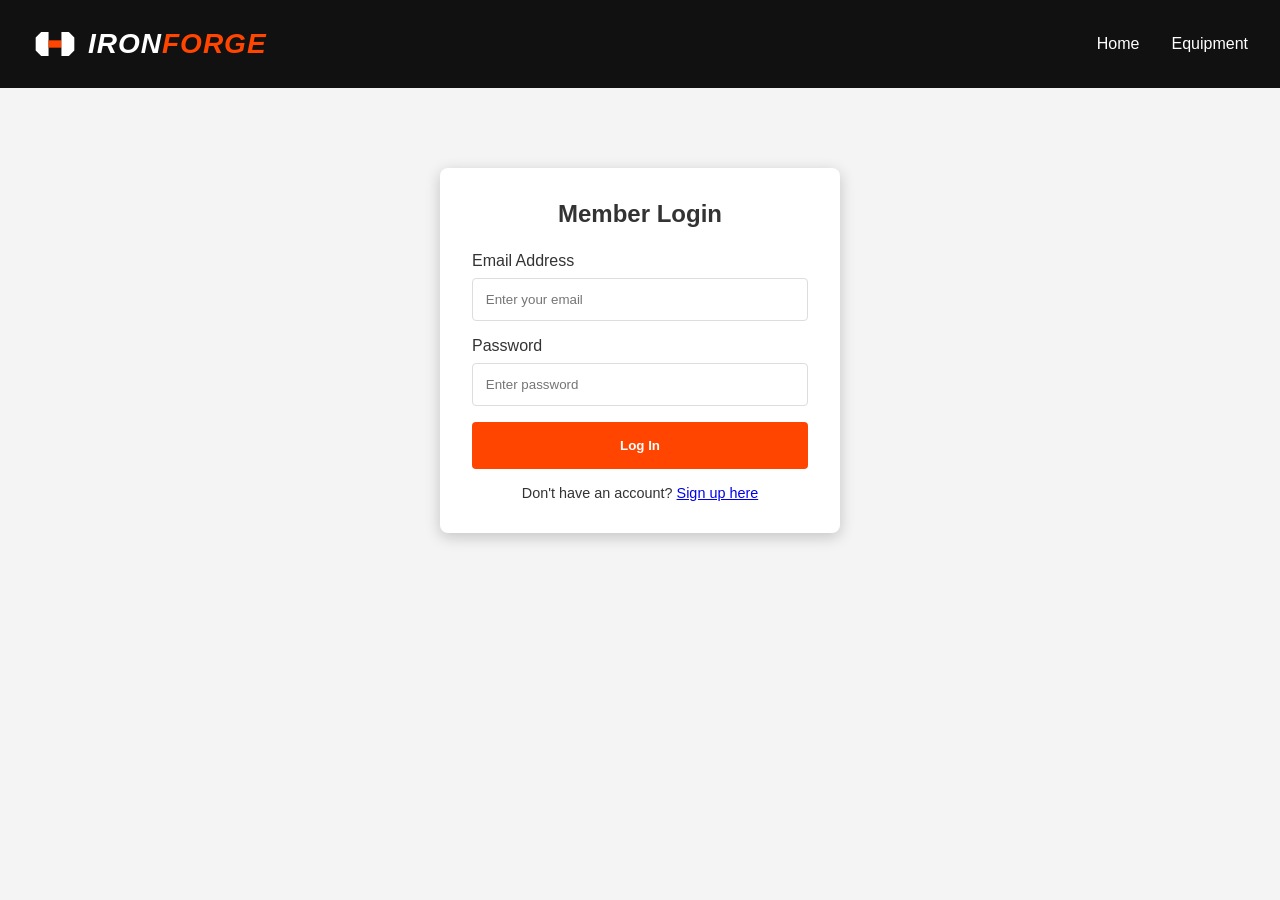
<file: login.html>
<!DOCTYPE html>
<html lang="en">
<head>
    <meta charset="UTF-8">
    <meta name="viewport" content="width=device-width, initial-scale=1.0">
    <title>IronForge | Login</title>
    <link rel="stylesheet" href="style.css">
    <style>
        .login-container {
            max-width: 400px;
            margin: 5rem auto;
            background: white;
            padding: 2rem;
            border-radius: 8px;
            box-shadow: 0 4px 15px rgba(0,0,0,0.2);
        }
        .login-container h2 { margin-bottom: 1.5rem; text-align: center; }
        .form-group { margin-bottom: 1rem; }
        .form-group label { display: block; margin-bottom: 0.5rem; }
        .form-group input { width: 100%; padding: 0.8rem; border: 1px solid #ddd; border-radius: 4px; }
        .login-btn { width: 100%; background: #ff4500; color: white; border: none; padding: 1rem; cursor: pointer; font-weight: bold; border-radius: 4px; }
        .login-btn:hover { background: #e63e00; }
        .signup-link { text-align: center; margin-top: 1rem; font-size: 0.9rem; }
    </style>
</head>
<body>
    <nav class="navbar">
        <a href="index.html" class="logo" style="text-decoration: none; display: flex; align-items: center; gap: 10px;">
    <svg width="46" height="50" viewBox="0 0 50 50" xmlns="http://www.w3.org/2000/svg">
        <path d="M 4 18 L 10 12 L 18 12 L 18 38 L 10 38 L 4 32 Z" fill="#ffffff" />
        <path d="M 18 21 L 32 21 L 32 29 L 18 29 Z" fill="#ff4500" />
        <path d="M 32 12 L 40 12 L 46 18 L 46 32 L 40 38 L 32 38 Z" fill="#ffffff" />
    </svg>
    <div style="font-family: 'Poppins', sans-serif; font-size: 28px; font-weight: 800; font-style: italic; color: #ffffff; letter-spacing: 1px;">
        IRON<span style="color: #ff4500;">FORGE</span>
    </div>
</a>
        <ul class="nav-links">
            <li><a href="MainPage.html">Home</a></li>
            <li><a href="equipment.html">Equipment</a></li>
        </ul>
    </nav>

    <div class="login-container">
        <h2>Member Login</h2>
        <form id="loginForm">
            <div class="form-group">
                <label>Email Address</label>
                <input type="email" placeholder="Enter your email" required>
            </div>
            <div class="form-group">
                <label>Password</label>
                <input type="password" placeholder="Enter password" required>
            </div>
            <button type="submit" class="login-btn">Log In</button>
        </form>
        <p class="signup-link">Don't have an account? <a href="#">Sign up here</a></p>
    </div>
</body>
</html>
</file>
<file: style.css>
* {
    margin: 0;
    padding: 0;
    box-sizing: border-box;
    font-family: 'Segoe UI', Tahoma, Geneva, Verdana, sans-serif;
}

html {
    scroll-behavior: smooth;
}

body {
    background-color: #f4f4f4;
    color: #333;
}

/* --- Navigation --- */
.navbar {
    display: flex;
    justify-content: space-between;
    align-items: center;
    background-color: #111;
    color: white;
    padding: 1.2rem 2rem;
    position: sticky;
    top: 0;
    z-index: 100;
}

.logo {
    font-size: 1.5rem;
    font-weight: bold;
    text-transform: uppercase;
    color: #ff4500;
    letter-spacing: 1px;
}

.nav-links {
    display: flex;
    list-style: none;
    gap: 2rem;
}

.nav-links a {
    color: white;
    text-decoration: none;
    font-weight: 500;
    transition: color 0.3s;
}

.nav-links a:hover {
    color: #ff4500;
}

.nav-actions a {
    color: white;
    text-decoration: none;
    margin-left: 1.5rem;
    font-weight: bold;
}

/* --- Hero --- */
.hero {
    background-color: #222;
    color: white;
    text-align: center;
    padding: 5rem 2rem;
    border-bottom: 5px solid #ff4500;
}

.hero h1 {
    font-size: 3.5rem;
    margin-bottom: 1rem;
}

/* --- Products --- */
.products {
    padding: 4rem 2rem;
    max-width: 1200px;
    margin: 0 auto;
    min-height: 60vh;
}

.products h2 {
    text-align: center;
    margin-bottom: 3rem;
    font-size: 2.5rem;
}

.product-grid {
    display: grid;
    grid-template-columns: repeat(auto-fit, minmax(250px, 1fr));
    gap: 2rem;
}

.product-card {
    background: white;
    padding: 1.5rem;
    border-radius: 8px;
    text-align: center;
    box-shadow: 0 4px 10px rgba(0,0,0,0.05);
    transition: transform 0.3s;
}

.product-card:hover {
    transform: translateY(-8px);
}

.product-card img {
    max-width: 100%;
    height: 200px;
    object-fit: contain;
    margin-bottom: 1rem;
}

.price {
    font-size: 1.2rem;
    color: #ff4500;
    font-weight: bold;
    margin: 0.8rem 0;
}

button {
    background-color: #111;
    color: white;
    border: none;
    padding: 0.8rem 1.5rem;
    cursor: pointer;
    border-radius: 4px;
    width: 100%;
    font-weight: bold;
}

button:hover {
    background-color: #ff4500;
}

/* --- Footer --- */
footer {
    background: #111;
    color: white;
    text-align: center;
    padding: 2rem;
    margin-top: 2rem;
}
/* --- CART SIDEBAR --- */
.sidebar {
    position: fixed;
    top: 0;
    right: -450px; /* Hidden off-screen */
    width: 380px;
    height: 100%;
    background: #fff;
    box-shadow: -10px 0 30px rgba(0,0,0,0.1);
    transition: 0.4s cubic-bezier(0.25, 0.46, 0.45, 0.94);
    z-index: 2000;
    display: flex;
    flex-direction: column;
    padding: 25px;
}

.sidebar.active {
    right: 0;
}

#cartOverlay {
    position: fixed;
    top: 0;
    left: 0;
    width: 100%;
    height: 100%;
    background: rgba(0,0,0,0.6);
    display: none;
    z-index: 1500;
}

#cartOverlay.active {
    display: block;
}

.sidebar-header {
    display: flex;
    justify-content: space-between;
    align-items: center;
    border-bottom: 2px solid #ff4500;
    padding-bottom: 15px;
}

.close-btn {
    background: none;
    border: none;
    font-size: 2.5rem;
    line-height: 1;
    cursor: pointer;
    color: #333;
}

#cartItemsContainer {
    flex-grow: 1;
    overflow-y: auto;
    margin-top: 20px;
}

/* --- CART ITEM DESIGN --- */
.cart-item {
    display: flex;
    align-items: center;
    gap: 15px;
    margin-bottom: 15px;
    padding: 10px;
    background: #fdfdfd;
    border-radius: 8px;
    border: 1px solid #eee;
}

.cart-item-img {
    width: 70px;
    height: 70px;
    object-fit: contain;
    background: white;
    border-radius: 4px;
}

.cart-item-info {
    flex-grow: 1;
}

.cart-item-info h4 {
    font-size: 0.95rem;
    margin-bottom: 4px;
    color: #111;
}

.cart-item-info p {
    color: #ff4500;
    font-weight: bold;
}

.remove-item {
    background: #eee;
    color: #333;
    border: none;
    width: 30px;
    height: 30px;
    border-radius: 50%;
    cursor: pointer;
    font-weight: bold;
    transition: 0.2s;
}

.remove-item:hover {
    background: #ff4500;
    color: white;
}

.sidebar-footer {
    border-top: 2px solid #eee;
    padding-top: 20px;
    margin-top: 10px;
}

.total-row {
    display: flex;
    justify-content: space-between;
    font-size: 1.3rem;
    font-weight: bold;
    margin-bottom: 20px;
}

.checkout-btn {
    background: #111;
    color: white;
    border: none;
    padding: 15px;
    width: 100%;
    font-size: 1rem;
    font-weight: bold;
    cursor: pointer;
    border-radius: 5px;
    transition: 0.3s;
}

.checkout-btn:hover {
    background: #ff4500;
}
</file>
